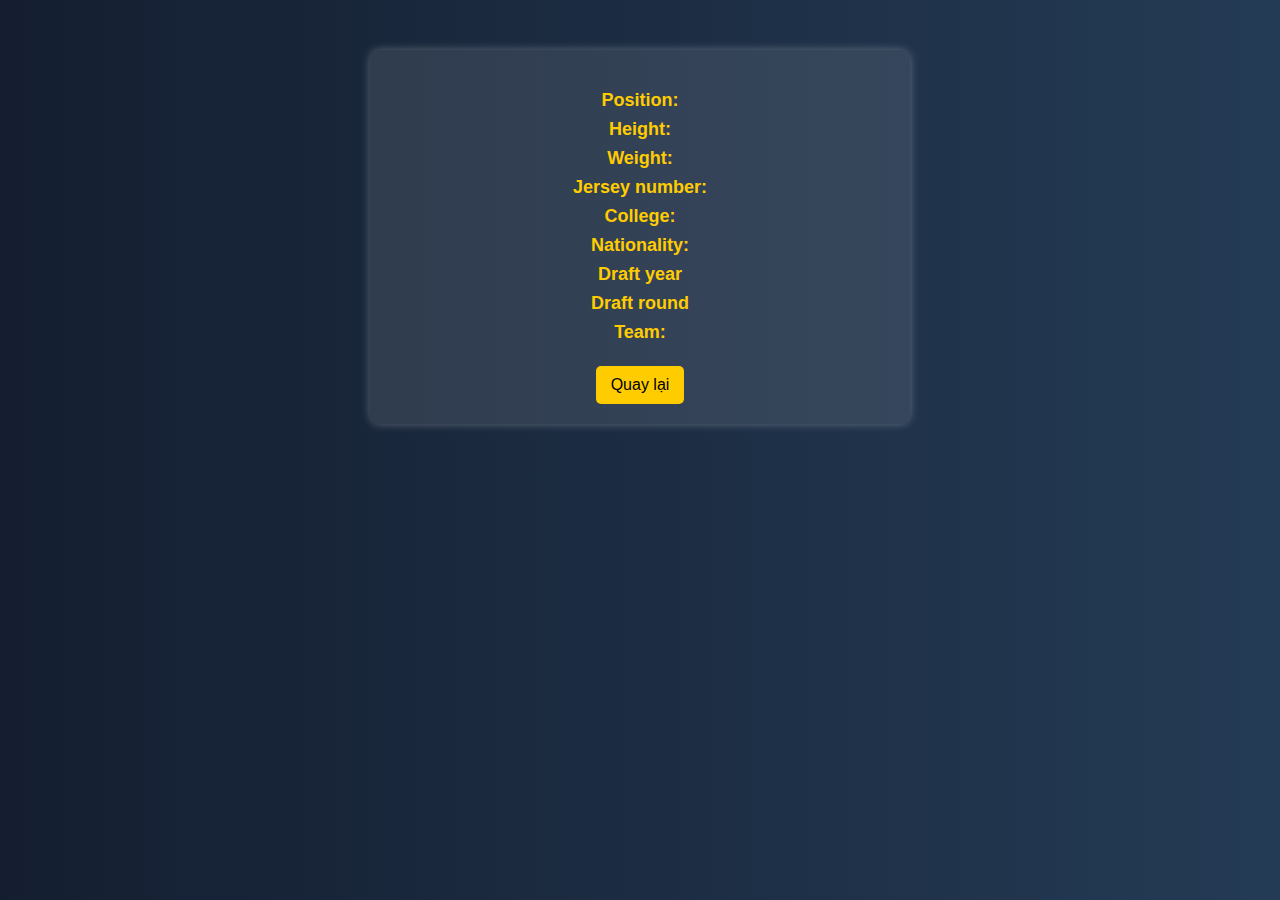
<file: infor.html>
<!DOCTYPE html>
<html lang="vi">
<head>
    <meta charset="UTF-8">
    <meta name="viewport" content="width=device-width, initial-scale=1.0">
    <title>Chi Tiết Cầu Thủ</title>
    <style>
        body {
            font-family: Arial, sans-serif;
            background: linear-gradient(to right, #141e30, #243b55);
            color: white;
            text-align: center;
            margin: 0;
            padding: 0;
        }
        .player-container {
            max-width: 500px;
            margin: 50px auto;
            background: rgba(255, 255, 255, 0.1);
            padding: 20px;
            border-radius: 10px;
            box-shadow: 0px 0px 10px rgba(255, 255, 255, 0.3);
            transition: transform 0.3s ease-in-out;
        }
        .player-container:hover {
            transform: scale(1.02);
        }
        #player-name {
            font-size: 24px;
            font-weight: bold;
            margin-bottom: 10px;
        }
        p {
            font-size: 18px;
            margin: 8px 0;
        }
        strong {
            color: #ffcc00;
        }
        button {
            background: #ffcc00;
            color: black;
            border: none;
            padding: 10px 15px;
            font-size: 16px;
            border-radius: 5px;
            cursor: pointer;
            transition: background 0.3s ease;
            margin-top: 15px;
        }
        button:hover {
            background: #ffaa00;
        }
    </style>
</head>
<body>
    <div class="player-container">
        <h2 id="player-name"></h2>
        <p><strong>Position:</strong> <span id="player-position"></span></p>
        <p><strong>Height:</strong> <span id="player-height"></span></p>
        <p><strong>Weight:</strong> <span id="player-weight"></span></p>
        <p><strong>Jersey number:</strong> <span id="player-jersey_number"></span></p>
        <p><strong>College:</strong> <span id="player-college"></span></p>
        <p><strong>Nationality:</strong> <span id="player-nationality"></span></p>
        <p><strong>Draft year</strong> <span id="player-draft_year"></span></p>
        <p><strong>Draft round</strong> <span id="player-draft_round"></span></p>
        <p><strong>Team:</strong> <span id="player-team"></span></p>
        <button onclick="goBack()">Quay lại</button>
    </div>
    <script src="./js/infor.js"></script>
</body>
</html>
</file>
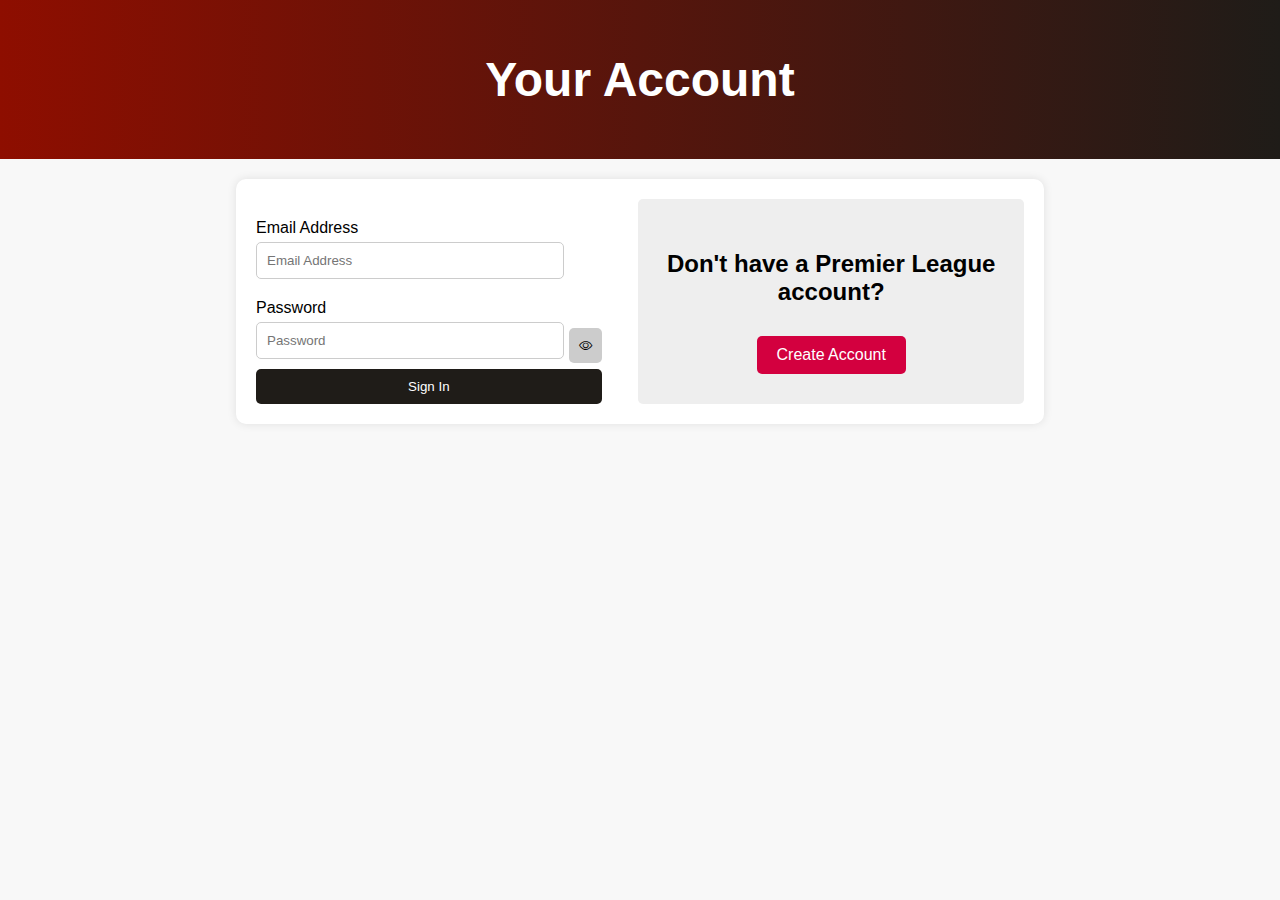
<file: signin.html>
<!DOCTYPE html>
<html lang="en">
<head>
    <meta charset="UTF-8">
    <meta name="viewport" content="width=device-width, initial-scale=1.0">
    <title>Sign In</title>
    <link rel="stylesheet" href="./css/style.css">
    <link rel="stylesheet" href="https://cdn.jsdelivr.net/npm/bootstrap-icons@1.11.3/font/bootstrap-icons.min.css">
</head>
<body>
    <div class="header">
        <h1>Your Account</h1>
    </div>
    <div class="container">
        <div class="left-section">
            <form class="signin-form">
                <label>Email Address</label>
                <input type="email" placeholder="Email Address">
                <label>Password</label>
                <div class="password-field">
                    <input type="password" id="password" placeholder="Password">
                    <button type="button" onclick="togglePassword()"><i class="bi bi-eye"></i></button>
                </div>
                <button type="submit" class="signin-btn">Sign In</button>
            </form>
        </div>
        <div class="right-section">
            <h2>Don't have a Premier League account?</h2>
            <a href="./signup.html">
                <button class="create-account-btn">Create Account</button>
            </a>
        </div>
    </div>
    <script src="./js/signin.js"></script>
</body>
</html>
</file>
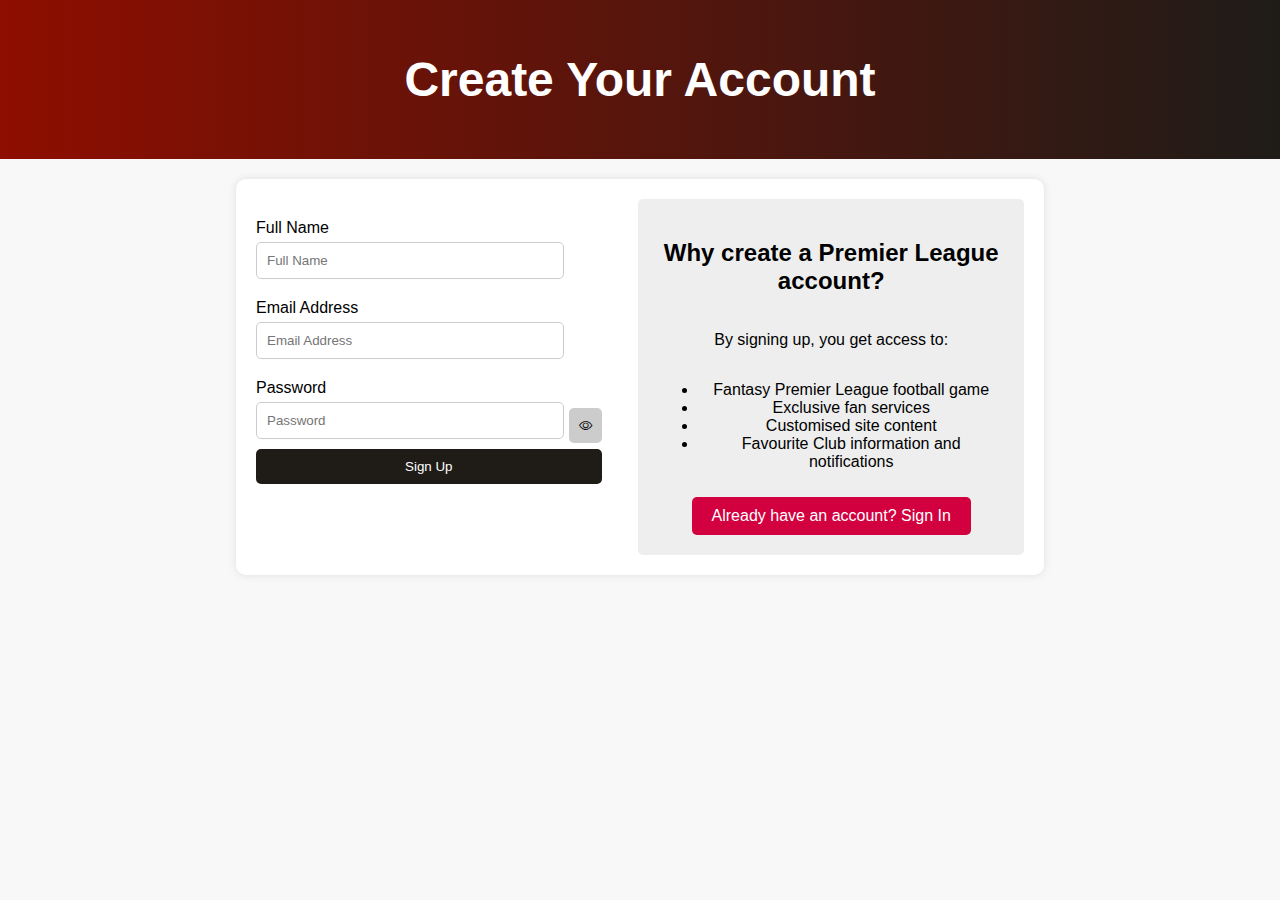
<file: signup.html>
<!DOCTYPE html>
<html lang="en">
<head>
    <meta charset="UTF-8">
    <meta name="viewport" content="width=device-width, initial-scale=1.0">
    <title>Sign Up</title>
    <link rel="stylesheet" href="./css/style.css">
    <link rel="stylesheet" href="https://cdn.jsdelivr.net/npm/bootstrap-icons@1.11.3/font/bootstrap-icons.min.css">
</head>
<body>
    <div class="header">
        <h1>Create Your Account</h1>
    </div>
    <div class="container">
        <div class="left-section">
            <form class="signup-form">
                <label>Full Name</label>
                <input type="text" placeholder="Full Name">
                <label>Email Address</label>
                <input type="email" placeholder="Email Address">
                <label>Password</label>
                <div class="password-field">
                    <input type="password" id="password" placeholder="Password">
                    <button type="button" onclick="togglePassword()"><i class="bi bi-eye"></i></button>
                </div>
                <button type="submit" class="signup-btn">Sign Up</button>
            </form>
        </div>
        <div class="right-section">
            <h2>Why create a Premier League account?</h2>
            <p>By signing up, you get access to:</p>
            <ul>
                <li>Fantasy Premier League football game</li>
                <li>Exclusive fan services</li>
                <li>Customised site content</li>
                <li>Favourite Club information and notifications</li>
            </ul>
            <a href="./signin.html">
                <button class="signin-redirect-btn">Already have an account? Sign In</button>
            </a>
        </div>
    </div>
    <script src="./js/signup.js"></script>
</body>
</html>
</file>
<file: css/style.css>
body {
    font-family: Arial, sans-serif;
    margin: 0;
    padding: 0;
    background-color: #f8f8f8;
    text-align: center;
}

.header {
    background: linear-gradient(to right, #8e0e00, #1f1c18);
    color: white;
    padding: 20px;
    font-size: 24px;
    font-weight: bold;
}

.container {
    width: 60%;
    margin: auto;
    background: white;
    padding: 20px;
    border-radius: 10px;
    box-shadow: 0 0 10px rgba(0, 0, 0, 0.1);
    margin-top: 20px;
    display: flex;
    justify-content: space-between;
}

.left-section {
    width: 45%;
    text-align: left;
}

.right-section {
    width: 45%;
    background: #eee;
    padding: 20px;
    border-radius: 5px;
    display: flex;
    flex-direction: column;
    align-items: center;
    justify-content: center;
}

.signin-form {
    text-align: left;
    margin-top: 20px;
}

.signin-form label {
    display: block;
    margin: 10px 0 5px;
}

.signin-form input {
    width: calc(100% - 60px);
    padding: 10px;
    margin-bottom: 10px;
    border: 1px solid #ccc;
    border-radius: 5px;
    display: inline-block;
}

.password-field {
    display: flex;
    align-items: center;
}

.password-field button {
    background: #ccc;
    border: none;
    padding: 10px;
    cursor: pointer;
    margin-left: 5px;
    border-radius: 5px;
}

.signin-btn {
    background: #1f1c18;
    color: white;
    border: none;
    padding: 10px;
    width: 100%;
    border-radius: 5px;
    cursor: pointer;
}

.create-account-btn {
    background: #d3003f;
    color: white;
    border: none;
    padding: 10px 20px;
    border-radius: 5px;
    cursor: pointer;
    font-size: 16px;
    margin-top: 10px;
}
body {
    font-family: Arial, sans-serif;
    margin: 0;
    padding: 0;
    background-color: #f8f8f8;
    text-align: center;
}

.header {
    background: linear-gradient(to right, #8e0e00, #1f1c18);
    color: white;
    padding: 20px;
    font-size: 24px;
    font-weight: bold;
}

.container {
    width: 60%;
    margin: auto;
    background: white;
    padding: 20px;
    border-radius: 10px;
    box-shadow: 0 0 10px rgba(0, 0, 0, 0.1);
    margin-top: 20px;
    display: flex;
    justify-content: space-between;
}

.left-section {
    width: 45%;
    text-align: left;
}

.right-section {
    width: 45%;
    background: #eee;
    padding: 20px;
    border-radius: 5px;
    display: flex;
    flex-direction: column;
    align-items: center;
    justify-content: center;
}

.signup-form {
    text-align: left;
    margin-top: 20px;
}

.signup-form label {
    display: block;
    margin: 10px 0 5px;
}

.signup-form input {
    width: calc(100% - 60px);
    padding: 10px;
    margin-bottom: 10px;
    border: 1px solid #ccc;
    border-radius: 5px;
    display: inline-block;
}

.password-field {
    display: flex;
    align-items: center;
}

.password-field button {
    background: #ccc;
    border: none;
    padding: 10px;
    cursor: pointer;
    margin-left: 5px;
    border-radius: 5px;
}

.signup-btn {
    background: #1f1c18;
    color: white;
    border: none;
    padding: 10px;
    width: 100%;
    border-radius: 5px;
    cursor: pointer;
}

.signin-redirect-btn {
    background: #d3003f;
    color: white;
    border: none;
    padding: 10px 20px;
    border-radius: 5px;
    cursor: pointer;
    font-size: 16px;
    margin-top: 10px;
}


body {
    font-family: Arial, sans-serif;
    margin: 0;
    padding: 0;
}
.navbar {
    background-color: #2c0633;
    display: flex;
    justify-content: space-between;
    align-items: center;
    padding: 10px 20px;
    color: white;
}
.navbar .left {
    display: flex;
    align-items: center;
    gap: 20px;
}
.navbar .right {
    display: flex;
    align-items: center;
    gap: 20px;
}
.club-logos {
    display: flex;
    justify-content: center;
    gap: 10px;
    padding: 10px;
    background: white;
}
.club-logos img {
    width: 36px;
    height: 36px;
    transition: transform 0.3s ease;
}
.club-logos img:hover {
    transform: scale(1.2);
}
.logo {
    font-size: 24px;
    font-weight: bold;
    cursor: pointer;
    transition: transform 0.3s ease;
}
.logo:hover {
    transform: scale(1.1);
}
.header-container {
    background: linear-gradient(to right, #3a8dde, #7b3aed);
    padding: 20px;
    color: white;
    font-size: 32px;
    font-weight: bold;
    display: flex;
    align-items: center;
    gap: 20px;
}
.search-bar input {
    width: 400px;
    padding: 10px;
    font-size: 16px;
    border-radius: 5px;
    border: 1px solid #ccc;
}
.filters-container {
    display: flex;
    justify-content: space-between;
    align-items: center;
    width: 80%;
    margin: 20px auto;
}

.filters {
    display: flex;
    gap: 20px;
}

.filters select {
    padding: 10px;
    font-size: 16px;
    border-radius: 5px;
    border: 1px solid #ccc;
}

.reset-filters {
    font-size: 16px;
    color: #7b3aed;
    cursor: pointer;
    display: flex;
    align-items: center;
    gap: 5px;
}
.table-container {
    width: 80%;
    margin: 40px auto 100px auto;
    border-collapse: collapse;
}
table {
    width: 100%;
    border-collapse: collapse;
}
th, td {
    padding: 10px;
    border-bottom: 1px solid #ddd;
    text-align: left;
}
th {
    background-color: #f2f2f2;
}
footer {
    background-color: #2d013e;
    color: white;
    padding: 40px 20px;
}

.partners {
    display: flex;
    flex-wrap: wrap;
    justify-content: center;
    gap: 20px;
    padding-bottom: 20px;
    border-bottom: 1px solid rgba(255, 255, 255, 0.3);
}

.partners div {
    text-align: center;
}

.partners img {
    height: 40px;
    display: block;
    margin: 0 auto 5px;
}

.footer-content {
    display: grid;
    grid-template-columns: repeat(auto-fit, minmax(150px, 1fr));
    gap: 20px;
    margin-top: 20px;
}

.footer-content h3 {
    font-size: 16px;
    margin-bottom: 10px;
}

.footer-content ul {
    list-style: none;
    padding: 0;
}

.footer-content ul li {
    margin: 5px 0;
}

.footer-content ul li a {
    color: white;
    text-decoration: none;
    font-size: 14px;
}

.footer-content ul li a:hover {
    text-decoration: underline;
}

.tag-header {
    text-decoration: none;
    color: #fff;
}

.player-row {
    cursor: pointer;
}
.suggestions-box {
    position: absolute;
    width: 250px;
    background: white;
    border: 1px solid #ddd;
    max-height: 200px;
    overflow-y: auto;
    display: none;
}
.suggestions-box {
    position: absolute;
    width: 250px;
    background: white;
    border: 1px solid #ddd;
    max-height: 200px;
    overflow-y: auto;
    display: none;
}

.suggestions-box div {
    padding: 10px;
    cursor: pointer;
}

.suggestions-box div:hover {
    background: #f0f0f0;
}

#player-details {
    margin-top: 20px;
    padding: 15px;
    border: 1px solid #ddd;
    background: #f9f9f9;
    display: none;
}

.player-card {
    display: flex;
    align-items: center;
    gap: 15px;
}

.player-card img {
    width: 80px;
    height: 80px;
    border-radius: 50%;
    border: 2px solid #007bff;
}

.player-info {
    font-size: 16px;
}

.logo {
    font-size: 24px;
    font-weight: bold;
}

nav ul {
    list-style: none;
    display: flex;
}

nav ul li {
    margin: 0 15px;
}

nav ul li a {
    color: white;
    text-decoration: none;
}

.hero {
    text-align: center;
    padding: 100px 20px;
}

.cta-button {
    display: inline-block;
    padding: 15px 30px;
    background: #ff5733;
    color: white;
    text-decoration: none;
    font-size: 18px;
    border-radius: 5px;
    transition: transform 0.3s ease;
}

.cta-button:hover {
    transform: scale(1.1);
}

.players {
    text-align: center;
    padding: 50px 20px;
}

.player-list {
    display: flex;
    justify-content: center;
    gap: 20px;
}

.player-card {
    background: #333;
    padding: 20px;
    border-radius: 10px;
    transition: transform 0.3s;
}

.player-card:hover {
    transform: scale(1.05);
}

.fade-in {
    opacity: 0;
    transform: translateY(20px);
    transition: opacity 1s ease-out, transform 1s ease-out;
}

.fade-in.visible {
    opacity: 1;
    transform: translateY(0);
}

.slide-up {
    transform: translateY(50px);
    opacity: 0;
    transition: transform 0.8s ease, opacity 0.8s ease;
}

.slide-up.visible {
    transform: translateY(0);
    opacity: 1;
}

.zoom-in {
    transform: scale(0.8);
    opacity: 0;
    transition: transform 0.5s ease, opacity 0.5s ease;
}

.zoom-in.visible {
    transform: scale(1);
    opacity: 1;
}

footer {
    text-align: center;
    padding: 20px;
    background: #222;
}

header {
    background: #222;
    padding: 15px 20px;
    display: flex;
    justify-content: space-between;
    align-items: center;
}

.logo {
    font-size: 24px;
    font-weight: bold;
}

nav ul {
    list-style: none;
    display: flex;
}

nav ul li {
    margin: 0 15px;
}

nav ul li a {
    color: white;
    text-decoration: none;
}

.hero {
    text-align: center;
    padding: 100px 20px;
}

.cta-button {
    display: inline-block;
    padding: 15px 30px;
    background: #ff5733;
    color: white;
    text-decoration: none;
    font-size: 18px;
    border-radius: 5px;
    transition: transform 0.3s ease;
}

.cta-button:hover {
    transform: scale(1.1);
}

.players {
    text-align: center;
    padding: 50px 20px;
}

.player-list {
    display: flex;
    justify-content: center;
    gap: 20px;
}

.player-card {
    background: #333;
    padding: 20px;
    border-radius: 10px;
    transition: transform 0.3s;
    cursor: pointer;
}

.player-card:hover {
    transform: scale(1.05);
}

.fade-in {
    opacity: 0;
    transform: translateY(20px);
    transition: opacity 1s ease-out, transform 1s ease-out;
}

.fade-in.visible {
    opacity: 1;
    transform: translateY(0);
}

.slide-up {
    transform: translateY(50px);
    opacity: 0;
    transition: transform 0.8s ease, opacity 0.8s ease;
}

.slide-up.visible {
    transform: translateY(0);
    opacity: 1;
}

.zoom-in {
    transform: scale(0.8);
    opacity: 0;
    transition: transform 0.5s ease, opacity 0.5s ease;
}

.zoom-in.visible {
    transform: scale(1);
    opacity: 1;
}

footer {
    text-align: center;
    padding: 20px;
    background: #222;
}

/* Modal Styles */
.modal {
    display: none;
    position: fixed;
    z-index: 1000;
    left: 0;
    top: 0;
    width: 100%;
    height: 100%;
    background-color: rgba(0, 0, 0, 0.5);
    justify-content: center;
    align-items: center;
}

.modal-content {
    background: #fff;
    color: #000;
    padding: 20px;
    border-radius: 10px;
    width: 50%;
    text-align: center;
}

.close-modal {
    position: absolute;
    top: 10px;
    right: 20px;
    font-size: 24px;
    cursor: pointer;
}
</file>
